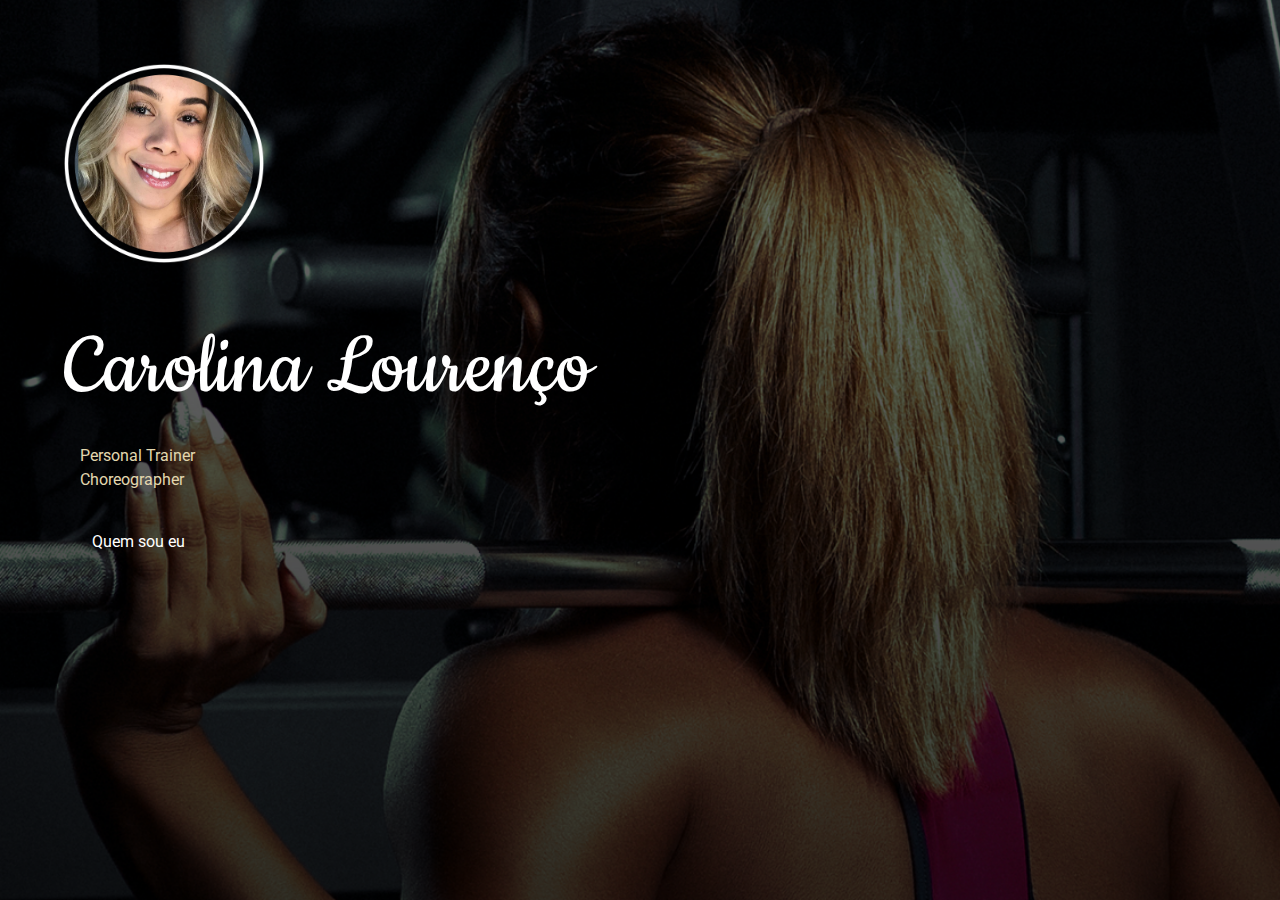
<file: index.html>
<!DOCTYPE html>
<html lang="en">

<head>
  <meta charset="UTF-8">
  <meta name="viewport" content="width=device-width, initial-scale=1.0">
  <meta http-equiv="X-UA-Compatible" content="ie=edge">
  <link rel="stylesheet" href="https://use.fontawesome.com/releases/v5.2.0/css/all.css" integrity="sha384-hWVjflwFxL6sNzntih27bfxkr27PmbbK/iSvJ+a4+0owXq79v+lsFkW54bOGbiDQ"
    crossorigin="anonymous">
  <link href="https://fonts.googleapis.com/css2?family=Cookie&display=swap" rel="stylesheet">
  <link href="https://fonts.googleapis.com/css2?family=Roboto&display=swap" rel="stylesheet">

  <link rel="stylesheet" href="css/main.css">
  <title>Carolina Lourenço - Personal Trainer e Coreógrafa</title>
</head>

<body id="bg-img">
  <main id="home">
    <img src="img/Foto.png" class="foto-profile" />
    <h1 class="lg-heading">
      Carolina Lourenço
    </h1>
    <h2 class="sm-heading">
      Personal Trainer<br>Choreographer
    </h2>
    <h2 class="sm-heading">
      <a href="sobre.html" class="button-who" >Quem sou eu</a>
    </h2>
    <div class="icons">
      <ul class="flex-2-cols">
        <li>
          <a href="https://www.instagram.com/carollouren_" target="_blank">
            <i class="fab fa-instagram fa-3x"></i>
          </a>
        </li>
        <li>
          <a href="https://wa.me/5512982398389" target="_blank">
            <i class="fab fa-whatsapp fa-3x"></i>
          </a>
        </li>
        <li>
          <a href="https://join.skype.com/invite/zZUmKRazTSVc" target="_blank">
            <i class="fab fa-skype fa-3x"></i>
          </a>
        </li>
        <li>
          <a href="mailto:personalcarollouren@gmail.com?Subject=Oi,%20vi seu cartão virtual" target="_blank">
            <i class="fas fa-at fa-3x"></i>
          </a>
        </li>
      </ul>
    </div>
  </main>

  <script src="js/main.js"></script>
</body>

</html>
</file>
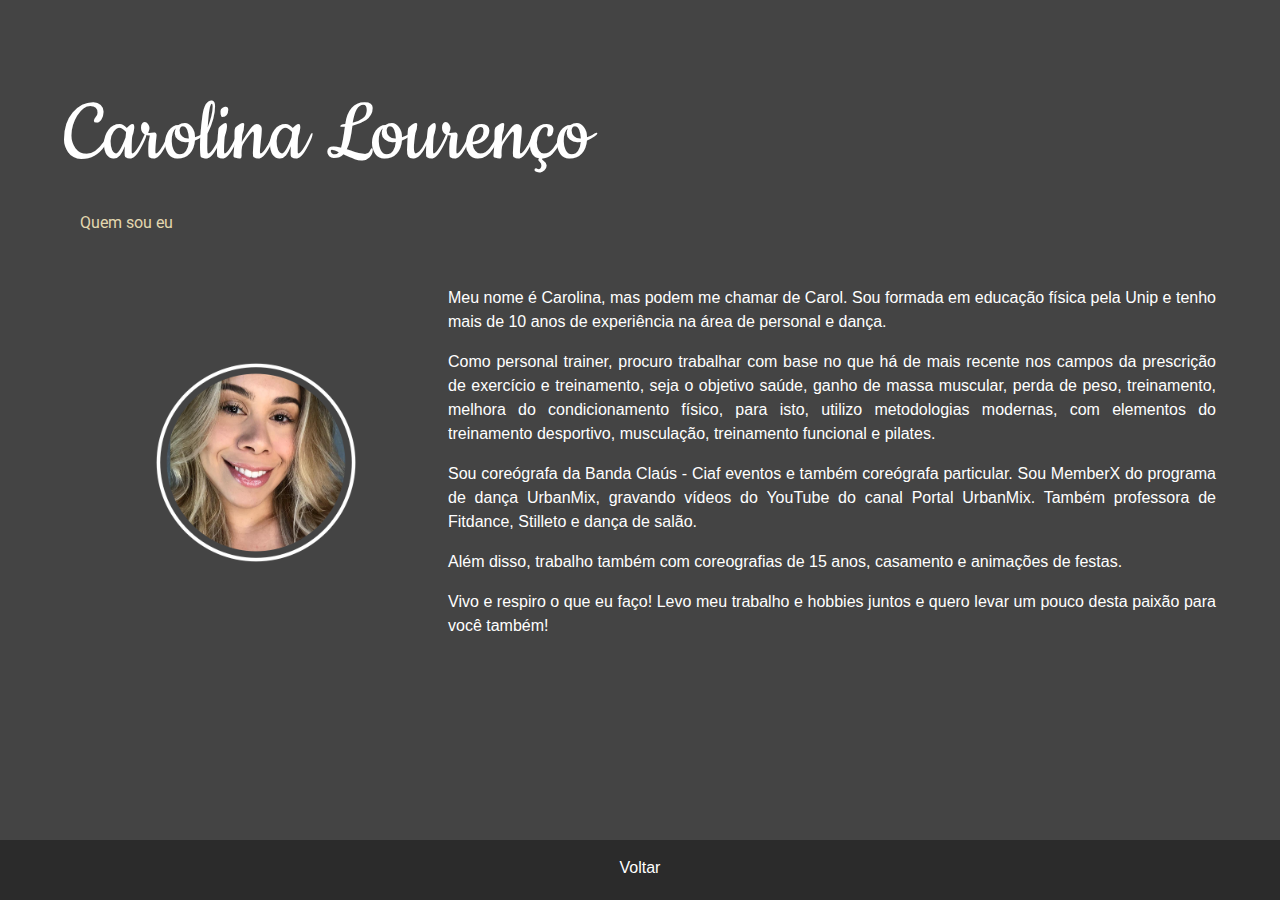
<file: sobre.html>
<!DOCTYPE html>
<html lang="en">

<head>
  <meta charset="UTF-8">
  <meta name="viewport" content="width=device-width, initial-scale=1.0">
  <meta http-equiv="X-UA-Compatible" content="ie=edge">
  <link rel="stylesheet" href="https://use.fontawesome.com/releases/v5.2.0/css/all.css" integrity="sha384-hWVjflwFxL6sNzntih27bfxkr27PmbbK/iSvJ+a4+0owXq79v+lsFkW54bOGbiDQ"
    crossorigin="anonymous">

  <link href="https://fonts.googleapis.com/css2?family=Cookie&display=swap" rel="stylesheet">
  <link href="https://fonts.googleapis.com/css2?family=Roboto&display=swap" rel="stylesheet">

  <link rel="stylesheet" href="css/main.css">
  <title>Carolina Lourenço - Personal Trainer e Coreógrafa / Sobre Mim</title>
</head>

<body>
  <main id="about">
    <h1 class="lg-heading">
      Carolina Lourenço
    </h1>
    <h2 class="sm-heading">
      Quem sou eu
    </h2>
    <div class="about-info">
      <img src="img/Foto.png" alt="Carolina Lourenço" class="bio-image">

      <div class="bio">
        <p>Meu nome é Carolina, mas podem me chamar de Carol. Sou formada em educação física pela Unip e tenho mais de 10 anos de experiência na área de personal e dança.</p>
        <p>Como personal trainer, procuro trabalhar com base no que há de mais recente nos campos da prescrição de exercício e treinamento, seja o objetivo saúde, ganho de massa muscular, perda de peso, treinamento, melhora do condicionamento físico, para isto, utilizo metodologias modernas, com elementos do treinamento desportivo, musculação, treinamento funcional e pilates.
      </p>
      <p>Sou coreógrafa da Banda Claús - Ciaf eventos e também coreógrafa particular. Sou MemberX do programa de dança UrbanMix, gravando vídeos do YouTube do canal Portal UrbanMix. Também professora de Fitdance, Stilleto e dança de salão.</p>
      <p>Além disso, trabalho também com coreografias de 15 anos, casamento e animações de festas.</p>
      <p>Vivo e respiro o que eu faço! Levo meu trabalho e hobbies juntos e quero levar um pouco desta paixão para você também!</p>
      </div>
    </div>
  </main>

  <a href="index.html">
    <footer id="main-footer">
      Voltar
    </footer>
  </a>

  <script src="js/main.js"></script>
</body>

</html>
</file>
<file: css/main.css>
.menu-btn {
  position: absolute;
  z-index: 3;
  right: 35px;
  top: 35px;
  cursor: pointer;
  transition: all 0.5s ease-out; }
  .menu-btn .btn-line {
    width: 28px;
    height: 3px;
    margin: 0 0 5px 0;
    background: #fff;
    transition: all 0.5s ease-out; }
  .menu-btn.close {
    transform: rotate(180deg); }
    .menu-btn.close .btn-line:nth-child(1) {
      transform: rotate(45deg) translate(5px, 5px); }
    .menu-btn.close .btn-line:nth-child(2) {
      opacity: 0; }
    .menu-btn.close .btn-line:nth-child(3) {
      transform: rotate(-45deg) translate(7px, -6px); }

.menu {
  position: fixed;
  top: 0;
  width: 100%;
  opacity: 0.9;
  visibility: hidden; }
  .menu.show {
    visibility: visible; }
  .menu-branding, .menu-nav {
    display: flex;
    flex-flow: column wrap;
    align-items: center;
    justify-content: center;
    float: left;
    width: 50%;
    height: 100vh;
    overflow: hidden; }
  .menu-nav {
    margin: 0;
    padding: 0;
    background: #373737;
    list-style: none;
    transform: translate3d(0, -100%, 0);
    transition: all 0.5s ease-out; }
    .menu-nav.show {
      transform: translate3d(0, 0, 0); }
  .menu-branding {
    background: #444;
    transform: translate3d(0, 100%, 0);
    transition: all 0.5s ease-out; }
    .menu-branding.show {
      transform: translate3d(0, 0, 0); }
    .menu-branding .portrait {
      width: 250px;
      height: 250px;
      background: url("../img/portrait.jpg");
      border-radius: 50%;
      border: solid 3px #eece1a; }
  .menu .nav-item {
    transform: translate3d(600px, 0, 0);
    transition: all 0.5s ease-out; }
    .menu .nav-item.show {
      transform: translate3d(0, 0, 0); }
    .menu .nav-item.current > a {
      color: #eece1a; }
  .menu .nav-link {
    display: inline-block;
    position: relative;
    font-size: 30px;
    text-transform: uppercase;
    padding: 1rem 0;
    font-weight: 300;
    color: #fff;
    text-decoration: none;
    transition: all 0.5s ease-out; }
    .menu .nav-link:hover {
      color: chartreuse;
        transform: scale(1.25)
}

.nav-item:nth-child(1) {
  transition-delay: 0.1s; }

.nav-item:nth-child(2) {
  transition-delay: 0.2s; }

.nav-item:nth-child(3) {
  transition-delay: 0.3s; }

.nav-item:nth-child(4) {
  transition-delay: 0.4s; }

* {
  box-sizing: border-box; }

body {
  background: #444;
  color: #fff;
  height: 100%;
  margin: 0;
  font-family: 'Segoe UI', Tahoma, Geneva, Verdana, sans-serif;
  line-height: 1.5; }
  body#bg-img {
    background: url(../img/background.png);
    background-attachment: fixed;
    background-size: cover; }
    body#bg-img:after {
      content: '';
      position: absolute;
      top: 0;
      right: 0;
      width: 100%;
      height: 100%;
      z-index: -1; }

h1,
h2,
h3 {
  font-family: 'Cookie', cursive;
  margin: 0;
  font-weight: 400; }
  h1.lg-heading,
  h2.lg-heading,
  h3.lg-heading {
    font-size: 6rem; }
  h1.sm-heading,
  h2.sm-heading,
  h3.sm-heading {
    margin-bottom: 2rem;
    padding: 0.2rem 1rem;
    font-family: 'Roboto', sans-serif; }

h2.sm-heading {
  font-size: 1rem;
  color: #E3D7AF }

a {
  color: #fff;
  text-decoration: none; }

header {
  position: fixed;
  z-index: 2;
  width: 100%; }

.text-secondary {
  color: #eece1a; }

main {
  padding: 4rem;
  min-height: calc(100vh - 60px); }
  main .icons {
    margin-top: 1rem; }
    main .icons a {
      padding: 0.4rem; }
      main .icons a:hover {
        color: #eece1a;
        transition: all 0.5s ease-out; }
  main#home {
    overflow: hidden; }
    main#home h1 {
      margin-top: 3vh; }

.about-info {
  display: grid;
  grid-template-areas: 'bioimage bio bio' 'job1 job2 job3';
  grid-template-columns: repeat(3, 1fr); }
  .about-info .bio-image {
    grid-area: bioimage;
    margin: auto;
    width: 200px;
    height: auto }
  .about-info .bio {
    grid-area: bio;
    text-align: justify;
    font-size: 1rem; }
  .about-info .job-1 {
    grid-area: job1; }
  .about-info .job-2 {
    grid-area: job2; }
  .about-info .job-3 {
    grid-area: job3; }
  .about-info .job {
    background: #515151;
    padding: 0.5rem;
    border-bottom: #eece1a 5px solid; }

.projects {
  display: grid;
  grid-gap: 0.7rem;
  grid-template-columns: repeat(3, 1fr); }
  .projects img {
    width: 100%;
    border: 3px #fff solid; }
    .projects img:hover {
      opacity: 0.5;
      border-color: #eece1a;
      transition: all 0.5s ease-out; }

.boxes {
  display: flex;
  flex-wrap: wrap;
  justify-content: space-evenly;
  align-items: center;
  margin-top: 1rem; }
  .boxes div {
    font-size: 2rem;
    border: 3px #fff solid;
    padding: 1.5rem 2.5rem;
    margin-bottom: 3rem;
    transition: all 0.5s ease-out; }
    .boxes div:hover {
      padding: 0.5rem 1.5rem;
      background: #eece1a;
      color: #000; }
      .boxes div:hover span {
        color: #000; }

.btn, .btn-dark, .btn-light {
  display: block;
  padding: 0.5rem 1rem;
  border: 0;
  margin-bottom: 0.3rem; }
  .btn:hover, .btn-dark:hover, .btn-light:hover {
    background: #eece1a;
    color: #000; }

.btn-dark {
  background: black;
  color: #fff; }

.btn-light {
  background: #c4c4c4;
  color: #333; }

.foto-profile {
  width: 200px;
  height: auto; }

#main-footer {
  text-align: center;
  padding: 1rem;
  background: #2b2b2b;
  color: #fff;
  height: 60px; }

@media screen and (min-width: 1171px) {
  .projects {
    grid-template-columns: repeat(4, 1fr); } }

@media screen and (min-width: 769px) and (max-width: 1170px) {
  .projects {
    grid-template-columns: repeat(3, 1fr); } }

@media screen and (max-width: 768px) {
  main {
    align-items: center;
    text-align: center; }
    main .lg-heading {
      line-height: 1;
      margin-bottom: 1rem; }
  ul.menu-nav,
  div.menu-branding {
    float: none;
    width: 100%;
    min-height: 0; }
    ul.menu-nav.show,
    div.menu-branding.show {
      transform: translate3d(0, 0, 0); }
  .menu-nav {
    height: 75vh;
    transform: translate3d(-100%, 0, 0);
    font-size: 24px; }
  .menu-branding {
    height: 25vh;
    transform: translate3d(100%, 0, 0); }
    .menu-branding .portrait {
      background: url("../img/portrait_small.jpg");
      width: 150px;
      height: 150px; }
  .about-info {
    grid-template-areas: 'bioimage' 'bio' 'job1' 'job2' 'job3';
    grid-template-columns: 1fr; }
  .projects {
    grid-template-columns: repeat(2, 1fr); } }

@media screen and (max-width: 500px) {
  main {
    padding: 2rem; }
    main #home h1 {
      margin-top: 10vh; }
    main .lg-heading {
      margin-top: 1rem;
      font-size: 3.5rem; }
  .projects {
    grid-template-columns: 1fr; } }

.flex-2-cols {
  display: flex;
  flex-wrap: wrap;
  padding-left: 0px; }
.flex-2-cols > * {
  width: 50%;
  box-sizing: border-box; }

ul {
  margin: 0;
  list-style: none; }

ul li {
  padding: 30px; }

ul > li > a {
  color: #E3D7AF; }

.button-who {
  border: 2px solid transparent;
  padding: 10px }

.button-who:hover {
  border: 2px solid #E3D7AF;
  padding: 10px }
</file>
